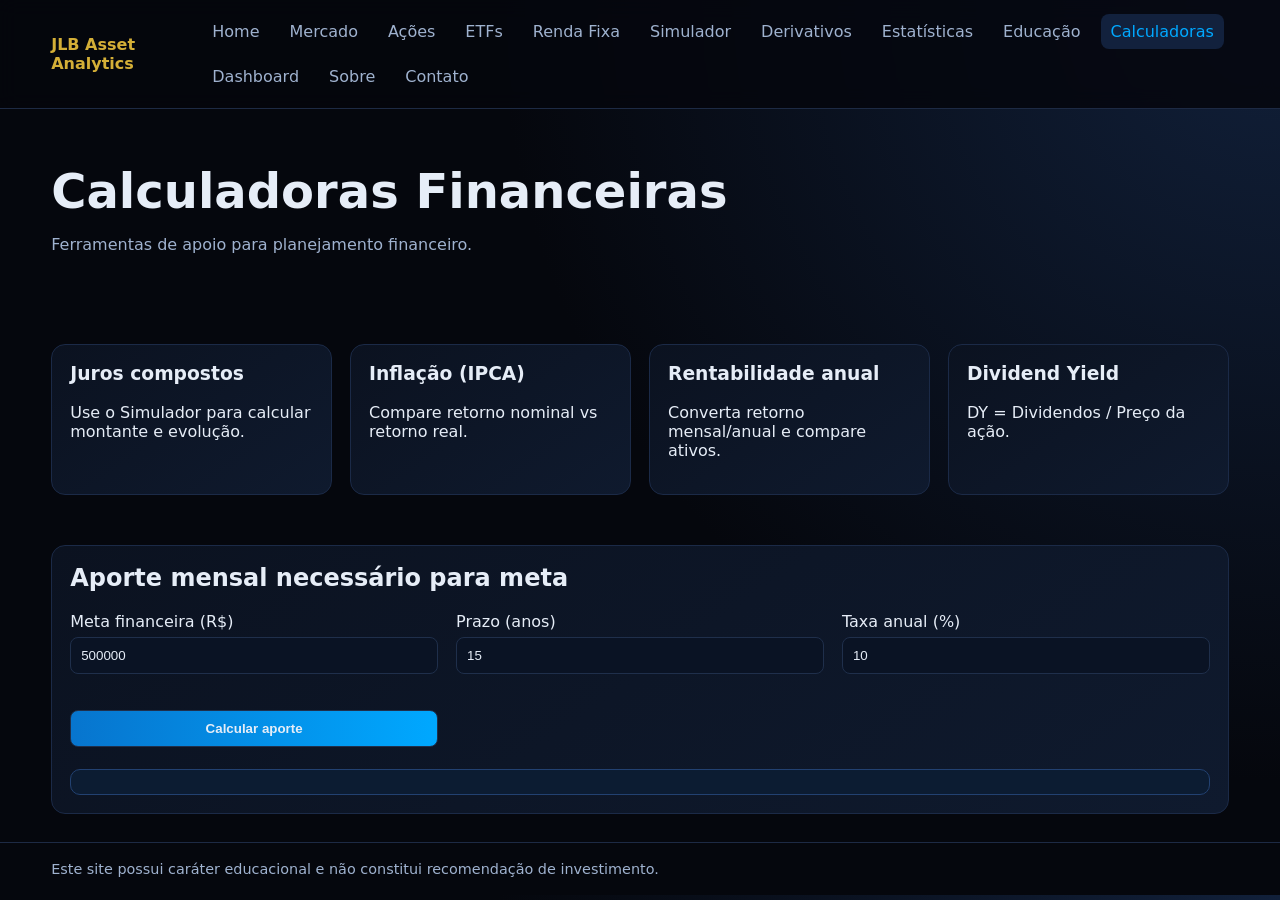
<file: calculadoras.html>
<!DOCTYPE html><html lang="pt-BR"><head><meta charset="UTF-8"><meta name="viewport" content="width=device-width, initial-scale=1.0"><title>Calculadoras | JLB Asset Analytics</title><link rel="stylesheet" href="styles.css"><script defer src="app.js"></script></head><body data-page="calculadoras.html"><header><div class="container navbar"><a class="brand" href="index.html">JLB Asset Analytics</a><nav id="main-nav"></nav></div></header><main class="container"><section class="hero"><h1>Calculadoras Financeiras</h1><p>Ferramentas de apoio para planejamento financeiro.</p></section><section class="grid cards"><div class="card"><h3>Juros compostos</h3><p>Use o Simulador para calcular montante e evolução.</p></div><div class="card"><h3>Inflação (IPCA)</h3><p>Compare retorno nominal vs retorno real.</p></div><div class="card"><h3>Rentabilidade anual</h3><p>Converta retorno mensal/anual e compare ativos.</p></div><div class="card"><h3>Dividend Yield</h3><p>DY = Dividendos / Preço da ação.</p></div></section><section class="card"><h2>Aporte mensal necessário para meta</h2><form id="meta-form" class="two-col"><div><label>Meta financeira (R$)</label><input class="input" id="objetivo" type="number" value="500000"></div><div><label>Prazo (anos)</label><input class="input" id="meta-anos" type="number" value="15"></div><div><label>Taxa anual (%)</label><input class="input" id="meta-taxa" type="number" value="10"></div><button>Calcular aporte</button></form><div id="meta-result" class="result"></div></section></main><footer><div class="container">Este site possui caráter educacional e não constitui recomendação de investimento.</div></footer></body></html>
</file>
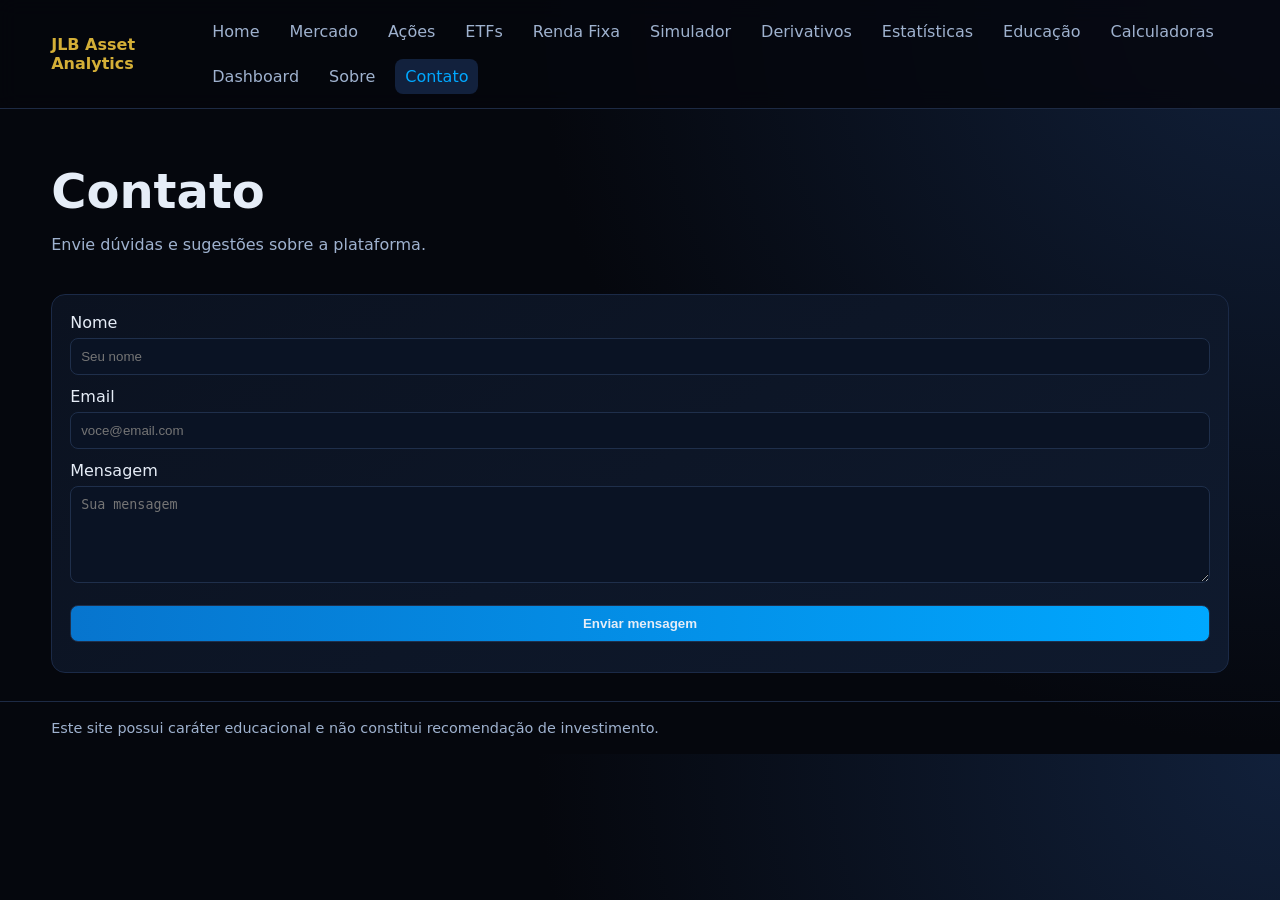
<file: contato.html>
<!DOCTYPE html><html lang="pt-BR"><head><meta charset="UTF-8"><meta name="viewport" content="width=device-width, initial-scale=1.0"><title>Contato | JLB Asset Analytics</title><link rel="stylesheet" href="styles.css"><script defer src="app.js"></script></head><body data-page="contato.html"><header><div class="container navbar"><a class="brand" href="index.html">JLB Asset Analytics</a><nav id="main-nav"></nav></div></header><main class="container"><section class="hero"><h1>Contato</h1><p>Envie dúvidas e sugestões sobre a plataforma.</p></section><section class="card"><form><label>Nome</label><input class="input" type="text" placeholder="Seu nome"><label>Email</label><input class="input" type="email" placeholder="voce@email.com"><label>Mensagem</label><textarea rows="5" placeholder="Sua mensagem"></textarea><button type="submit">Enviar mensagem</button></form></section></main><footer><div class="container">Este site possui caráter educacional e não constitui recomendação de investimento.</div></footer></body></html>
</file>
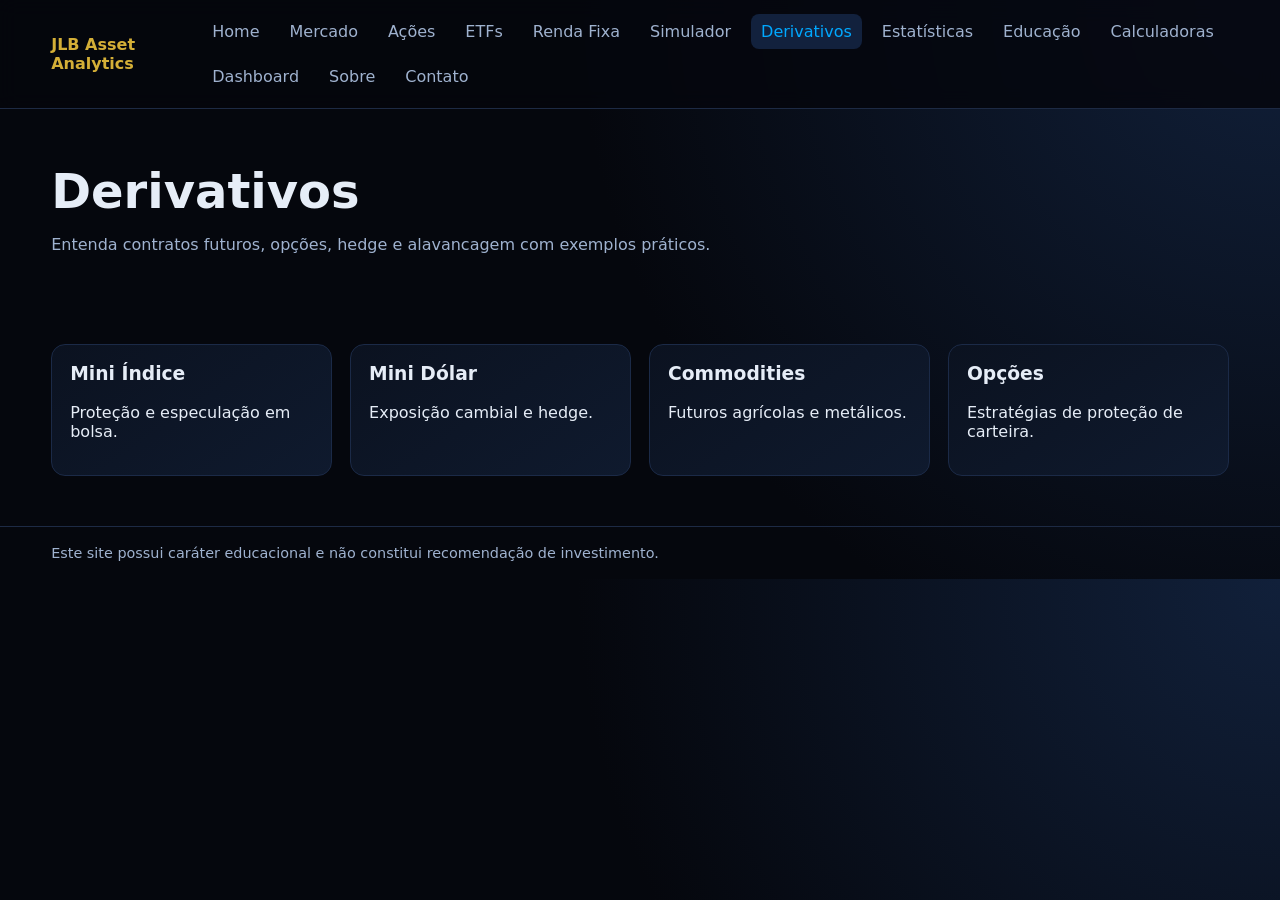
<file: derivativos.html>
<!DOCTYPE html><html lang="pt-BR"><head><meta charset="UTF-8"><meta name="viewport" content="width=device-width, initial-scale=1.0"><title>Derivativos | JLB Asset Analytics</title><link rel="stylesheet" href="styles.css"><script defer src="app.js"></script></head><body data-page="derivativos.html"><header><div class="container navbar"><a class="brand" href="index.html">JLB Asset Analytics</a><nav id="main-nav"></nav></div></header><main class="container"><section class="hero"><h1>Derivativos</h1><p>Entenda contratos futuros, opções, hedge e alavancagem com exemplos práticos.</p></section><section class="grid cards"><div class="card"><h3>Mini Índice</h3><p>Proteção e especulação em bolsa.</p></div><div class="card"><h3>Mini Dólar</h3><p>Exposição cambial e hedge.</p></div><div class="card"><h3>Commodities</h3><p>Futuros agrícolas e metálicos.</p></div><div class="card"><h3>Opções</h3><p>Estratégias de proteção de carteira.</p></div></section></main><footer><div class="container">Este site possui caráter educacional e não constitui recomendação de investimento.</div></footer></body></html>
</file>
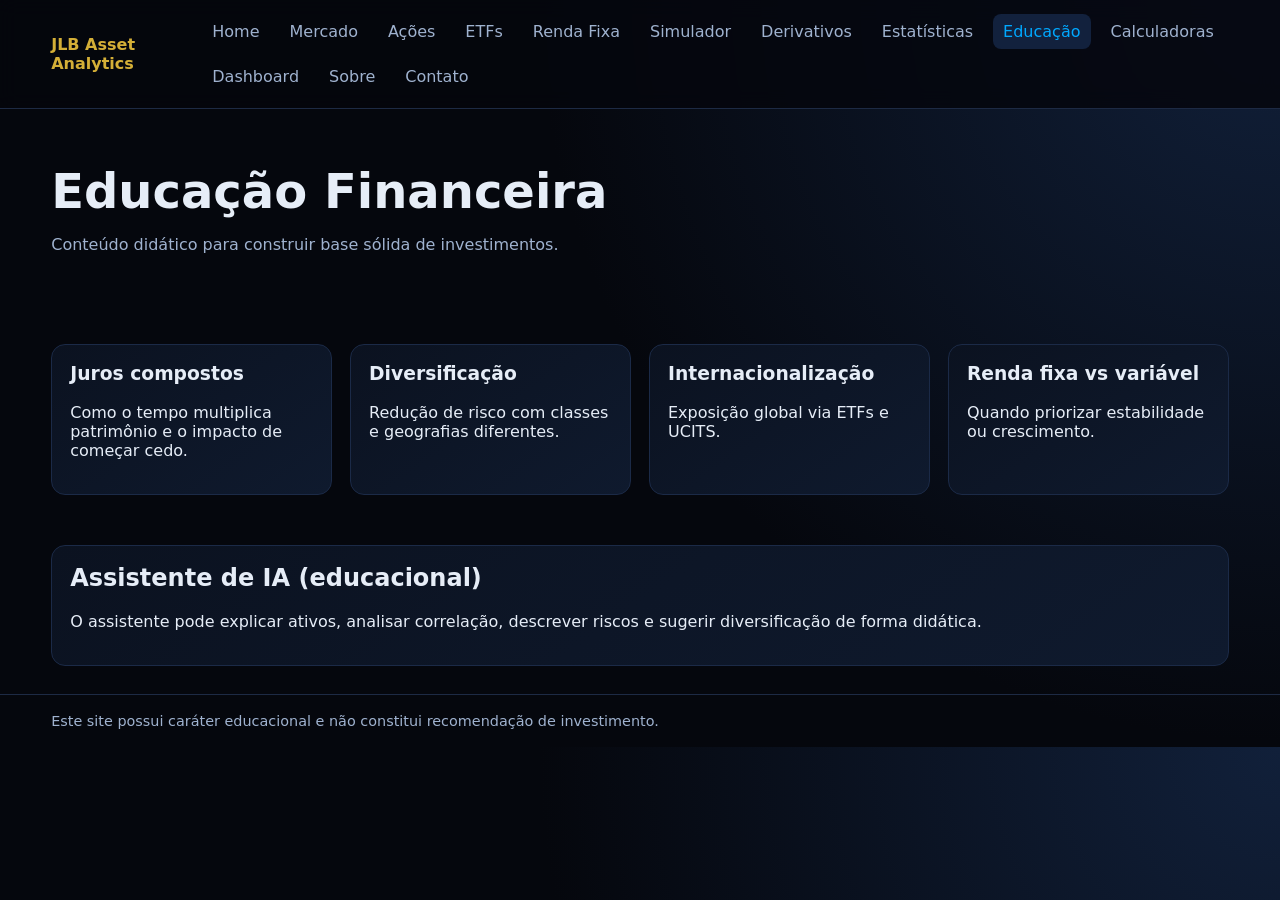
<file: educacao.html>
<!DOCTYPE html><html lang="pt-BR"><head><meta charset="UTF-8"><meta name="viewport" content="width=device-width, initial-scale=1.0"><title>Educação Financeira | JLB Asset Analytics</title><link rel="stylesheet" href="styles.css"><script defer src="app.js"></script></head><body data-page="educacao.html"><header><div class="container navbar"><a class="brand" href="index.html">JLB Asset Analytics</a><nav id="main-nav"></nav></div></header><main class="container"><section class="hero"><h1>Educação Financeira</h1><p>Conteúdo didático para construir base sólida de investimentos.</p></section><section class="grid cards"><article class="card"><h3>Juros compostos</h3><p>Como o tempo multiplica patrimônio e o impacto de começar cedo.</p></article><article class="card"><h3>Diversificação</h3><p>Redução de risco com classes e geografias diferentes.</p></article><article class="card"><h3>Internacionalização</h3><p>Exposição global via ETFs e UCITS.</p></article><article class="card"><h3>Renda fixa vs variável</h3><p>Quando priorizar estabilidade ou crescimento.</p></article></section><section class="card"><h2>Assistente de IA (educacional)</h2><p>O assistente pode explicar ativos, analisar correlação, descrever riscos e sugerir diversificação de forma didática.</p></section></main><footer><div class="container">Este site possui caráter educacional e não constitui recomendação de investimento.</div></footer></body></html>
</file>
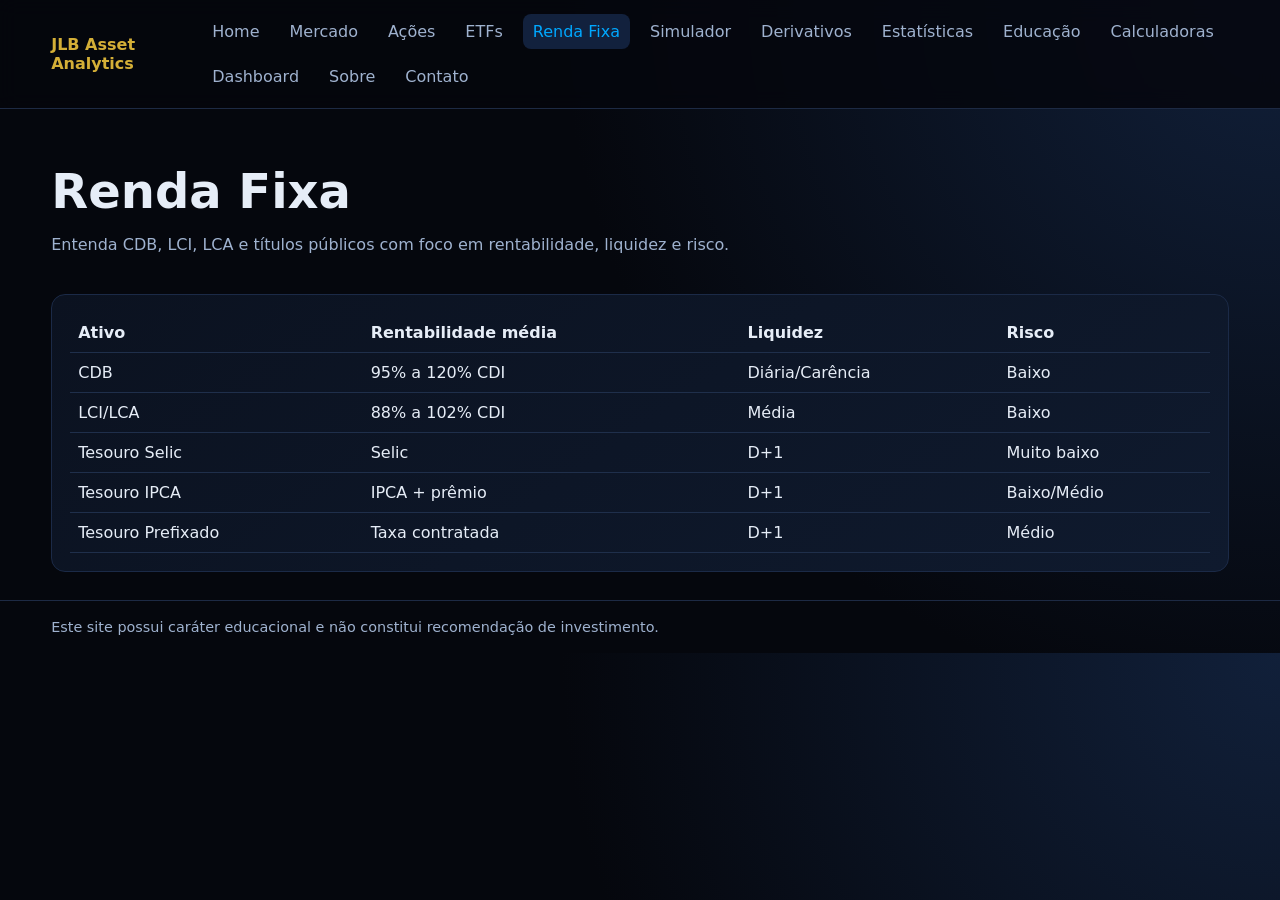
<file: renda-fixa.html>
<!DOCTYPE html><html lang="pt-BR"><head><meta charset="UTF-8"><meta name="viewport" content="width=device-width, initial-scale=1.0"><title>Renda Fixa | JLB Asset Analytics</title><link rel="stylesheet" href="styles.css"><script defer src="app.js"></script></head><body data-page="renda-fixa.html"><header><div class="container navbar"><a class="brand" href="index.html">JLB Asset Analytics</a><nav id="main-nav"></nav></div></header><main class="container"><section class="hero"><h1>Renda Fixa</h1><p>Entenda CDB, LCI, LCA e títulos públicos com foco em rentabilidade, liquidez e risco.</p></section><section class="card"><table class="table"><tr><th>Ativo</th><th>Rentabilidade média</th><th>Liquidez</th><th>Risco</th></tr><tr><td>CDB</td><td>95% a 120% CDI</td><td>Diária/Carência</td><td>Baixo</td></tr><tr><td>LCI/LCA</td><td>88% a 102% CDI</td><td>Média</td><td>Baixo</td></tr><tr><td>Tesouro Selic</td><td>Selic</td><td>D+1</td><td>Muito baixo</td></tr><tr><td>Tesouro IPCA</td><td>IPCA + prêmio</td><td>D+1</td><td>Baixo/Médio</td></tr><tr><td>Tesouro Prefixado</td><td>Taxa contratada</td><td>D+1</td><td>Médio</td></tr></table></section></main><footer><div class="container">Este site possui caráter educacional e não constitui recomendação de investimento.</div></footer></body></html>
</file>
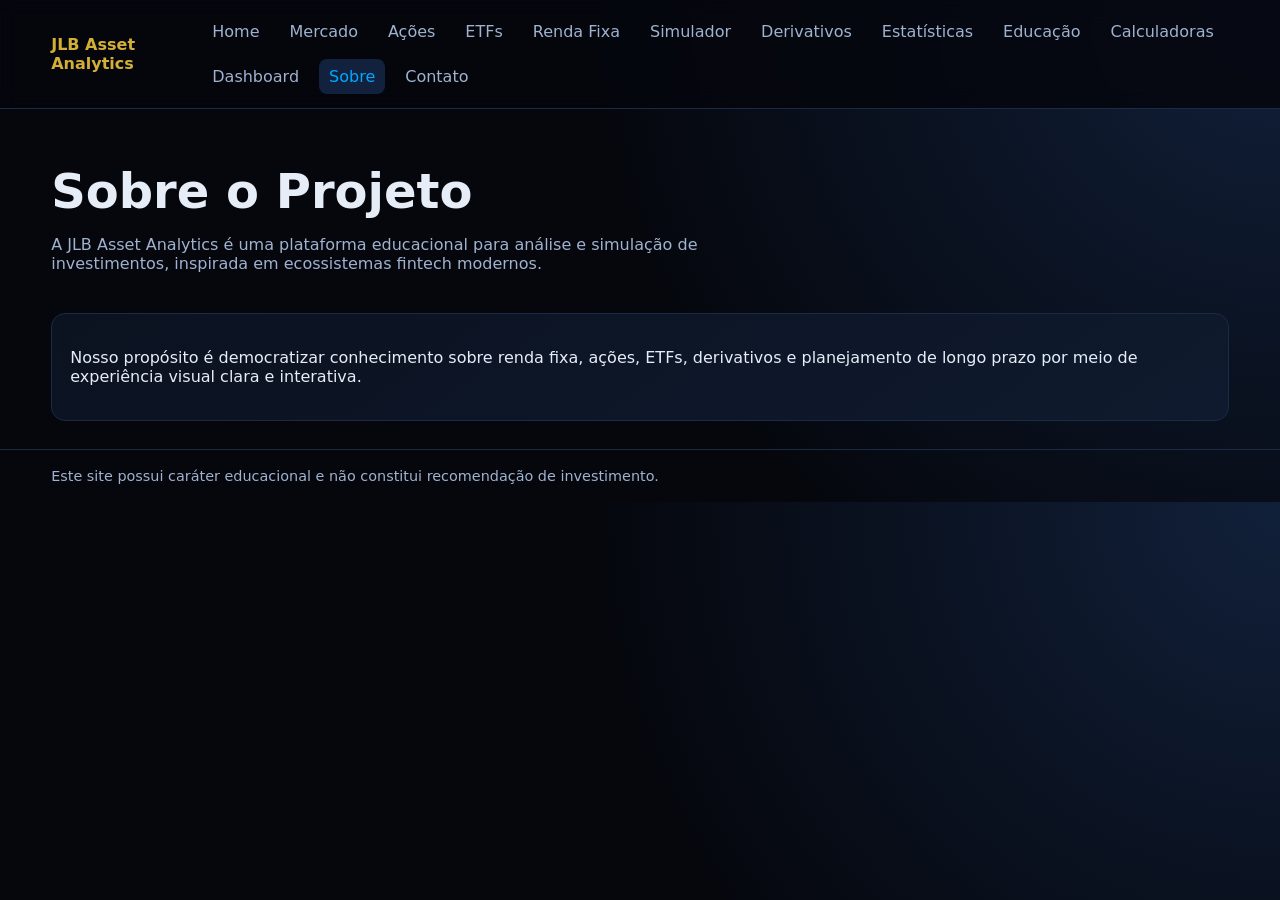
<file: sobre.html>
<!DOCTYPE html><html lang="pt-BR"><head><meta charset="UTF-8"><meta name="viewport" content="width=device-width, initial-scale=1.0"><title>Sobre | JLB Asset Analytics</title><link rel="stylesheet" href="styles.css"><script defer src="app.js"></script></head><body data-page="sobre.html"><header><div class="container navbar"><a class="brand" href="index.html">JLB Asset Analytics</a><nav id="main-nav"></nav></div></header><main class="container"><section class="hero"><h1>Sobre o Projeto</h1><p>A JLB Asset Analytics é uma plataforma educacional para análise e simulação de investimentos, inspirada em ecossistemas fintech modernos.</p></section><section class="card"><p>Nosso propósito é democratizar conhecimento sobre renda fixa, ações, ETFs, derivativos e planejamento de longo prazo por meio de experiência visual clara e interativa.</p></section></main><footer><div class="container">Este site possui caráter educacional e não constitui recomendação de investimento.</div></footer></body></html>
</file>
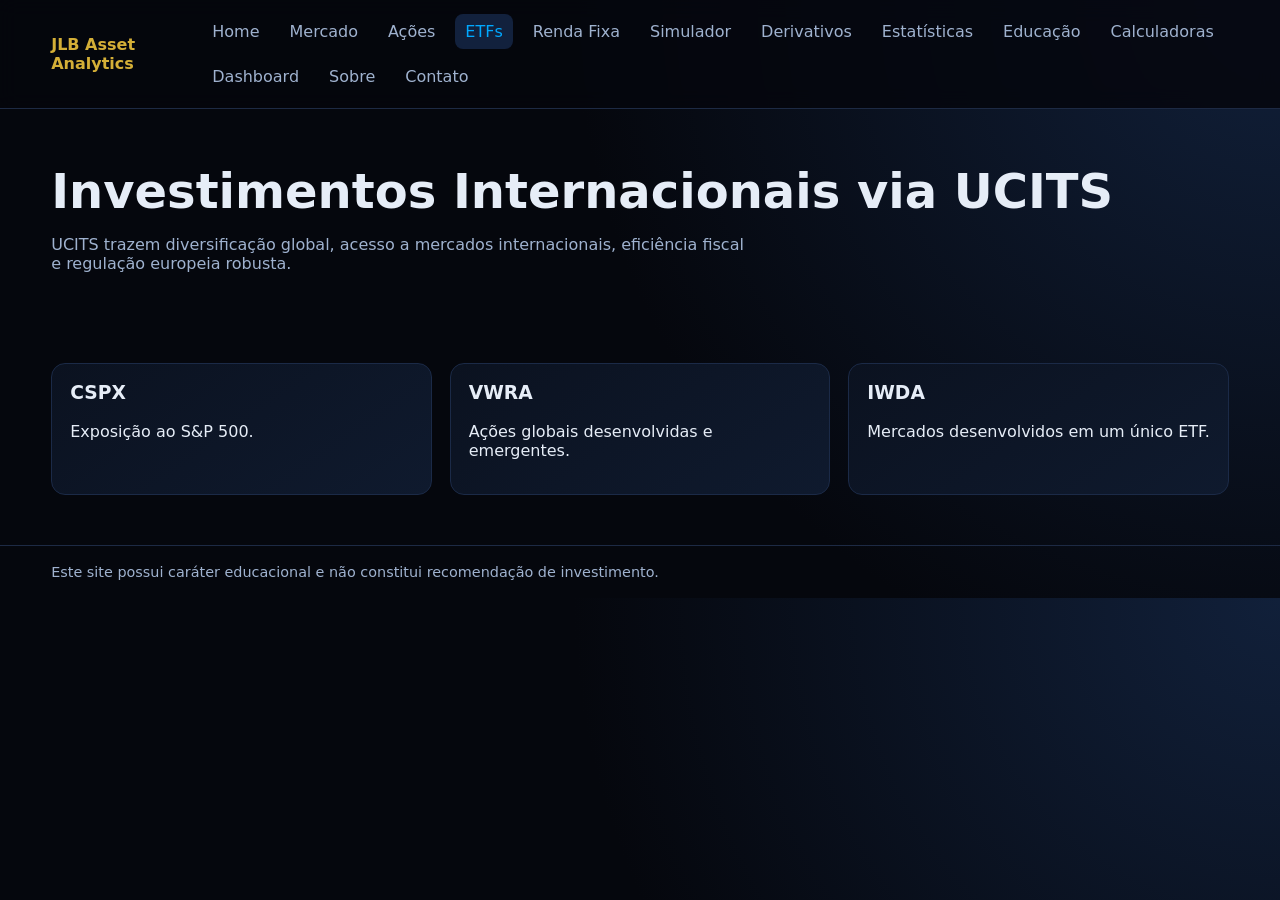
<file: ucits.html>
<!DOCTYPE html><html lang="pt-BR"><head><meta charset="UTF-8"><meta name="viewport" content="width=device-width, initial-scale=1.0"><title>UCITS | JLB Asset Analytics</title><link rel="stylesheet" href="styles.css"><script defer src="app.js"></script></head><body data-page="etfs.html"><header><div class="container navbar"><a class="brand" href="index.html">JLB Asset Analytics</a><nav id="main-nav"></nav></div></header><main class="container"><section class="hero"><h1>Investimentos Internacionais via UCITS</h1><p>UCITS trazem diversificação global, acesso a mercados internacionais, eficiência fiscal e regulação europeia robusta.</p></section><section class="grid cards"><div class="card"><h3>CSPX</h3><p>Exposição ao S&P 500.</p></div><div class="card"><h3>VWRA</h3><p>Ações globais desenvolvidas e emergentes.</p></div><div class="card"><h3>IWDA</h3><p>Mercados desenvolvidos em um único ETF.</p></div></section></main><footer><div class="container">Este site possui caráter educacional e não constitui recomendação de investimento.</div></footer></body></html>
</file>
<file: styles.css>
:root {
  --bg: #05070d;
  --panel: #0b1220;
  --panel-2: #0f1a2e;
  --text: #e6edf7;
  --muted: #9fb2cf;
  --primary: #00a8ff;
  --accent: #d4af37;
  --danger: #ff5e7a;
  --success: #2fd67a;
}
* { box-sizing: border-box; }
body {
  margin: 0;
  font-family: Inter, system-ui, -apple-system, Segoe UI, Roboto, sans-serif;
  background: radial-gradient(circle at top right, #11203a, var(--bg) 50%);
  color: var(--text);
}
a { color: inherit; text-decoration: none; }
.container { width: min(1200px, 92%); margin: 0 auto; }
header {
  position: sticky; top: 0; backdrop-filter: blur(10px);
  background: rgba(5, 7, 13, .85); border-bottom: 1px solid #1d2a44; z-index: 10;
}
.navbar { display: flex; justify-content: space-between; align-items: center; padding: 14px 0; gap: 16px; }
.brand { font-weight: 700; color: var(--accent); }
nav { display: flex; flex-wrap: wrap; gap: 10px; }
nav a { padding: 8px 10px; border-radius: 8px; color: var(--muted); }
nav a:hover, nav a.active { background: #12213d; color: var(--primary); }
.hero { padding: 54px 0 24px; }
.hero h1 { font-size: clamp(1.9rem, 4vw, 3rem); margin: 0 0 12px; }
.hero p { color: var(--muted); max-width: 700px; }
.grid { display: grid; gap: 18px; }
.grid.cards { grid-template-columns: repeat(auto-fit, minmax(210px, 1fr)); margin: 28px 0; }
.card {
  background: linear-gradient(145deg, var(--panel), var(--panel-2));
  border: 1px solid #1b2a47; border-radius: 14px; padding: 18px;
}
.card h3,.card h2 { margin-top: 0; }
.kpi { font-size: 1.7rem; font-weight: 700; margin: 8px 0; }
.positive { color: var(--success); }
.negative { color: var(--danger); }
section { padding: 22px 0; }
canvas { width: 100% !important; max-height: 380px; }
.table { width: 100%; border-collapse: collapse; }
.table th, .table td { border-bottom: 1px solid #1f2f4b; padding: 10px 8px; text-align: left; }
.input, select, textarea, button {
  width: 100%; background: #0a1324; border: 1px solid #1f2f4b; color: var(--text);
  border-radius: 8px; padding: 10px; margin: 6px 0 12px;
}
button { background: linear-gradient(90deg, #0775ce, #00a8ff); cursor: pointer; font-weight: 600; }
.result { background: #0c1c32; border: 1px solid #224171; border-radius: 10px; padding: 12px; margin-top: 10px; }
.two-col { display: grid; grid-template-columns: repeat(auto-fit, minmax(280px, 1fr)); gap: 18px; }
footer { border-top: 1px solid #1d2a44; color: var(--muted); font-size: .9rem; margin-top: 28px; }
footer .container { padding: 18px 0; }
.badge { display: inline-block; padding: 4px 8px; border-radius: 999px; background: #12213d; color: var(--primary); font-size: .78rem; }
@media (max-width: 700px) {
  .navbar { flex-direction: column; align-items: flex-start; }
}
</file>
